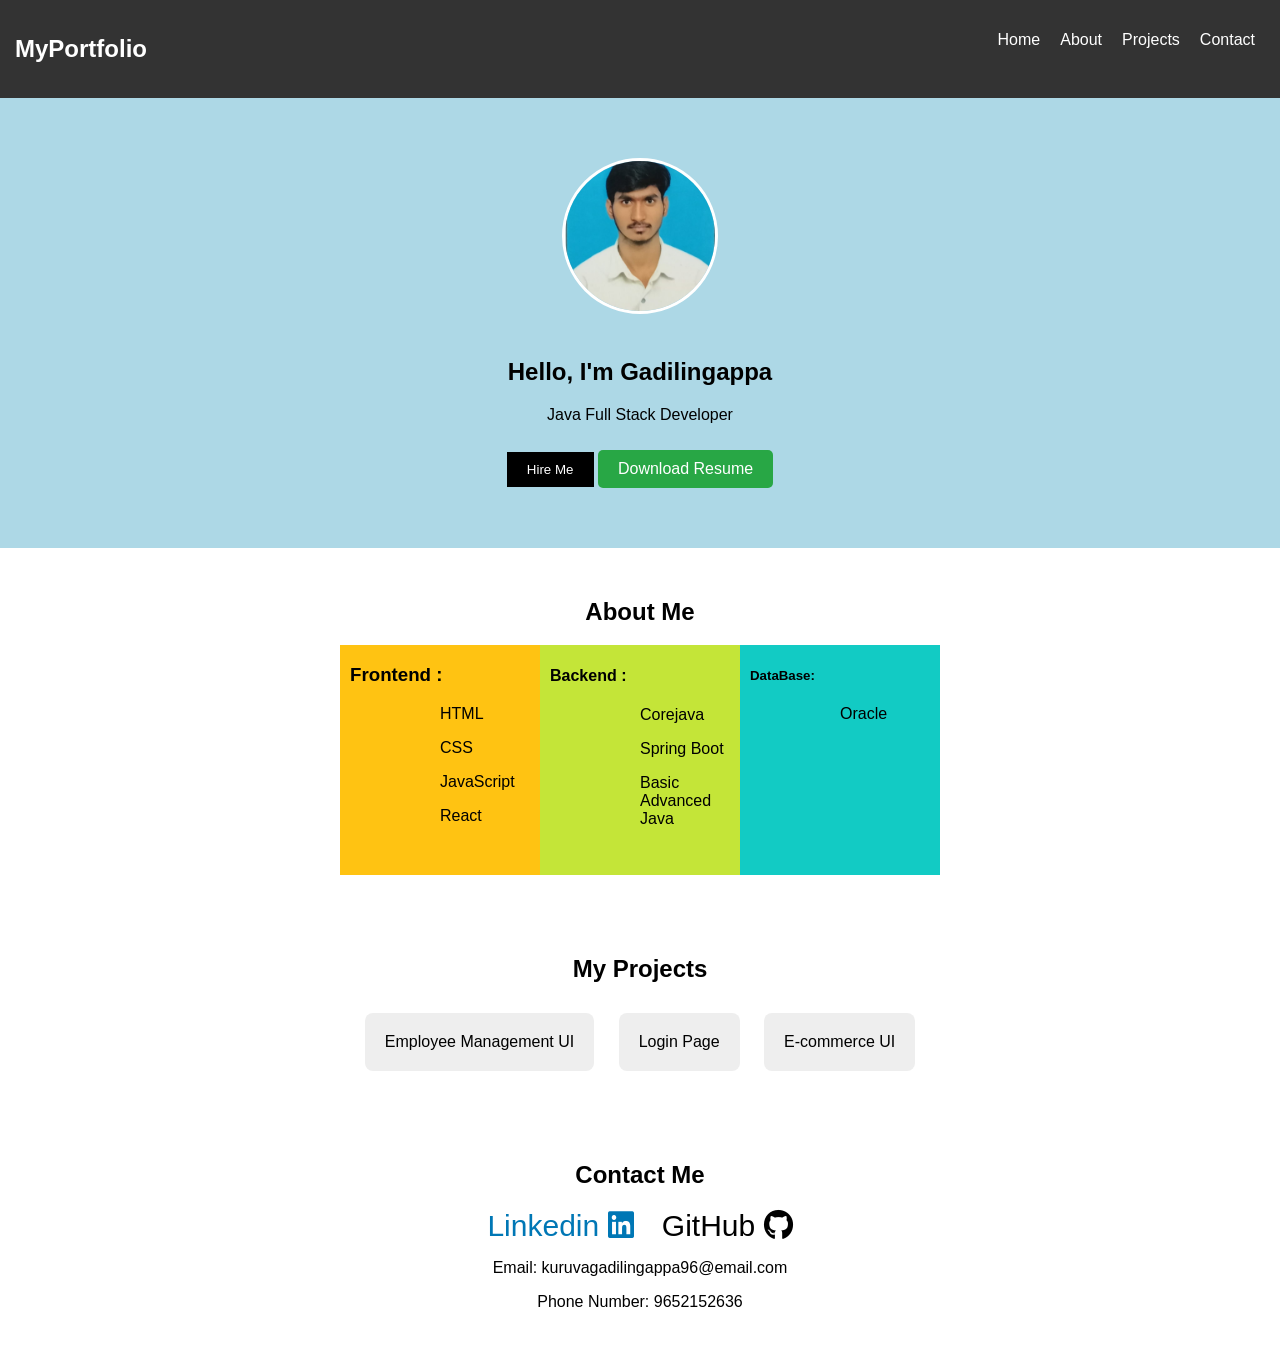
<file: index.html>
<!DOCTYPE html>
<html>
<head>
    <title>My Portfolio</title>
    <link rel="stylesheet" href="portfolio.css">

    <link rel="stylesheet" href="https://cdnjs.cloudflare.com/ajax/libs/font-awesome/6.5.0/css/all.min.css">

    <link rel="stylesheet" href="https://cdnjs.cloudflare.com/ajax/libs/font-awesome/6.5.0/css/all.min.css">
</head>
<body>

<!-- Navbar -->
<nav>
    <h2>MyPortfolio</h2>
    <ul id="menu">
        <li><a href="#home">Home</a></li>
        <li><a href="#about">About</a></li>
        <li><a href="#projects">Projects</a></li>
        <li><a href="#contact">Contact</a></li>
    </ul>
</nav>

<!-- Hero -->
<section id="home" class="hero">

        <img src="nkg.jpeg" alt="My Photo" class="profile-img">


    <h1>Hello, I'm Gadilingappa</h1>
    <p>Java Full Stack Developer</p>
    <button onclick="showMessage()">
    Hire Me
    </button>
    <a href="Resume.pdf" download class="resume-btn">
    Download Resume
</a>

</section>

<!-- About -->
<section id="about" class="about">
    <h2>About Me</h2>
    <center>
        <div class="container">
                <div class="box1">
                    <h3 class="front"> Frontend :</h3> 
                        <p class="para">HTML</p>
                        <p class="para1">CSS</p>
                        <p class="para2">JavaScript</p>
                        <p class="para3">React</p>
                </div>
                <div class="box2">
                        <h4 class="front1"> Backend :</h4> 
                        <p class="para">Corejava</p>
                        <p class="para1">Spring Boot</p>
                        <p class="para2">Basic Advanced Java</p>
                    </div>
                <div class="box3">
                        <h5 class="front2"> DataBase:</h5> 
                        <p class="para">Oracle</p>
                </div>        
        </div>
    </center>
</section>

<!-- Projects -->
<section id="projects" class="projects">
    <h2>My Projects</h2>

    <div class="card">Employee Management UI</div>
    <div class="card">Login Page</div>
    <div class="card">E-commerce UI</div>

</section>

<!-- Contact -->
<section id="contact" class="contact">
    <h2>Contact Me</h2>
    <p>
    <a href="https://www.linkedin.com/in/kuruva-gadilingappa-3761a032a/?skipRedirect=true" target="_blank" class="linkedin">
        Linkedin
    <i class="fa-brands fa-linkedin"></i>
</a>
<a href="https://github.com/kuruvagadilingappa96-bot" target="_blank" class="github">
     GitHub 
    <i class="fa-brands fa-github"></i>
</a>
</p>
    <p>Email: kuruvagadilingappa96@email.com</p>
    <p>Phone Number: 9652152636</p>
</section>

<script src="portfolio.js"></script>

</body>
</html>
</file>
<file: portfolio.css>
html {
    scroll-behavior: smooth;
}

body {
    margin: 0;
    font-family: Arial;
}

/* Navbar */
nav {
    display: flex;
    justify-content: space-between;
    background: #333;
    color: white;
    padding: 15px;
    position: sticky;
    top: 0;
}

.profile-img {
    width: 150px;
    height: 150px;
    border-radius: 50%;   /* circle image */
    object-fit: cover;
    margin-bottom: 20px;
    border: 3px solid white;
}

nav ul {
    display: flex;
    list-style: none;
}

nav ul li {
    margin: 0 10px;
}

nav ul li a {
    color: white;
    text-decoration: none;
}

/* Hero */
.hero {
    text-align: center;
    padding: 60px;
    background: lightblue;
}

.hero button {
    padding: 10px 20px;
    border: none;
    background: black;
    color: white;
    cursor: pointer;
}

.front {
    text-align: left;
    margin-left: 10px;
}
.front1 {
    text-align: left;
    margin-left: 10px;
}.front2 {
    text-align: left;
    margin-left: 10px;
}

.para{
        text-align: left;
        margin-left: 100px;
}
.para1{
        text-align: left;
        margin-left: 100px;
}.para2{
        text-align: left;
        margin-left: 100px;
}.para3{
        text-align: left;
        margin-left: 100px;
}

.container{
    width: 600px;
    height: 230px;
    display: grid;
    grid-template-columns: repeat(3, 1fr);
    background: lightblue;
}
.box1{
    background-color: #FFC312;
}
.box2{
    background-color: #C4E538;
}
.box3{
    background-color: #12CBC4;
}





/* Sections */
.about, .projects, .contact {
    padding: 30px;
    text-align: center;
}

/* Cards */
.card {
    display: inline-block;
    padding: 20px;
    margin: 10px;
    background: #eee;
    border-radius: 8px;
    transition: 0.3s;
}

.card:hover {
    background: #ddd;
    transform: scale(1.05);
}
.linkedin {
    font-size: 30px;
    color: #0077b5;
    margin: 10px;
    text-decoration: none;
}

.linkedin:hover {
    color: #005582;
}
.resume-btn {
    display: inline-block;
    padding: 10px 20px;
    background: #28a745;
    color: white;
    text-decoration: none;
    border-radius: 5px;
    margin-top: 10px;
}

.resume-btn:hover {
    background: #218838;
}
.github {
    font-size: 30px;
    color: black;
    margin: 10px;
    text-decoration: none;
}

.github:hover {
    color: gray;
}
</file>
